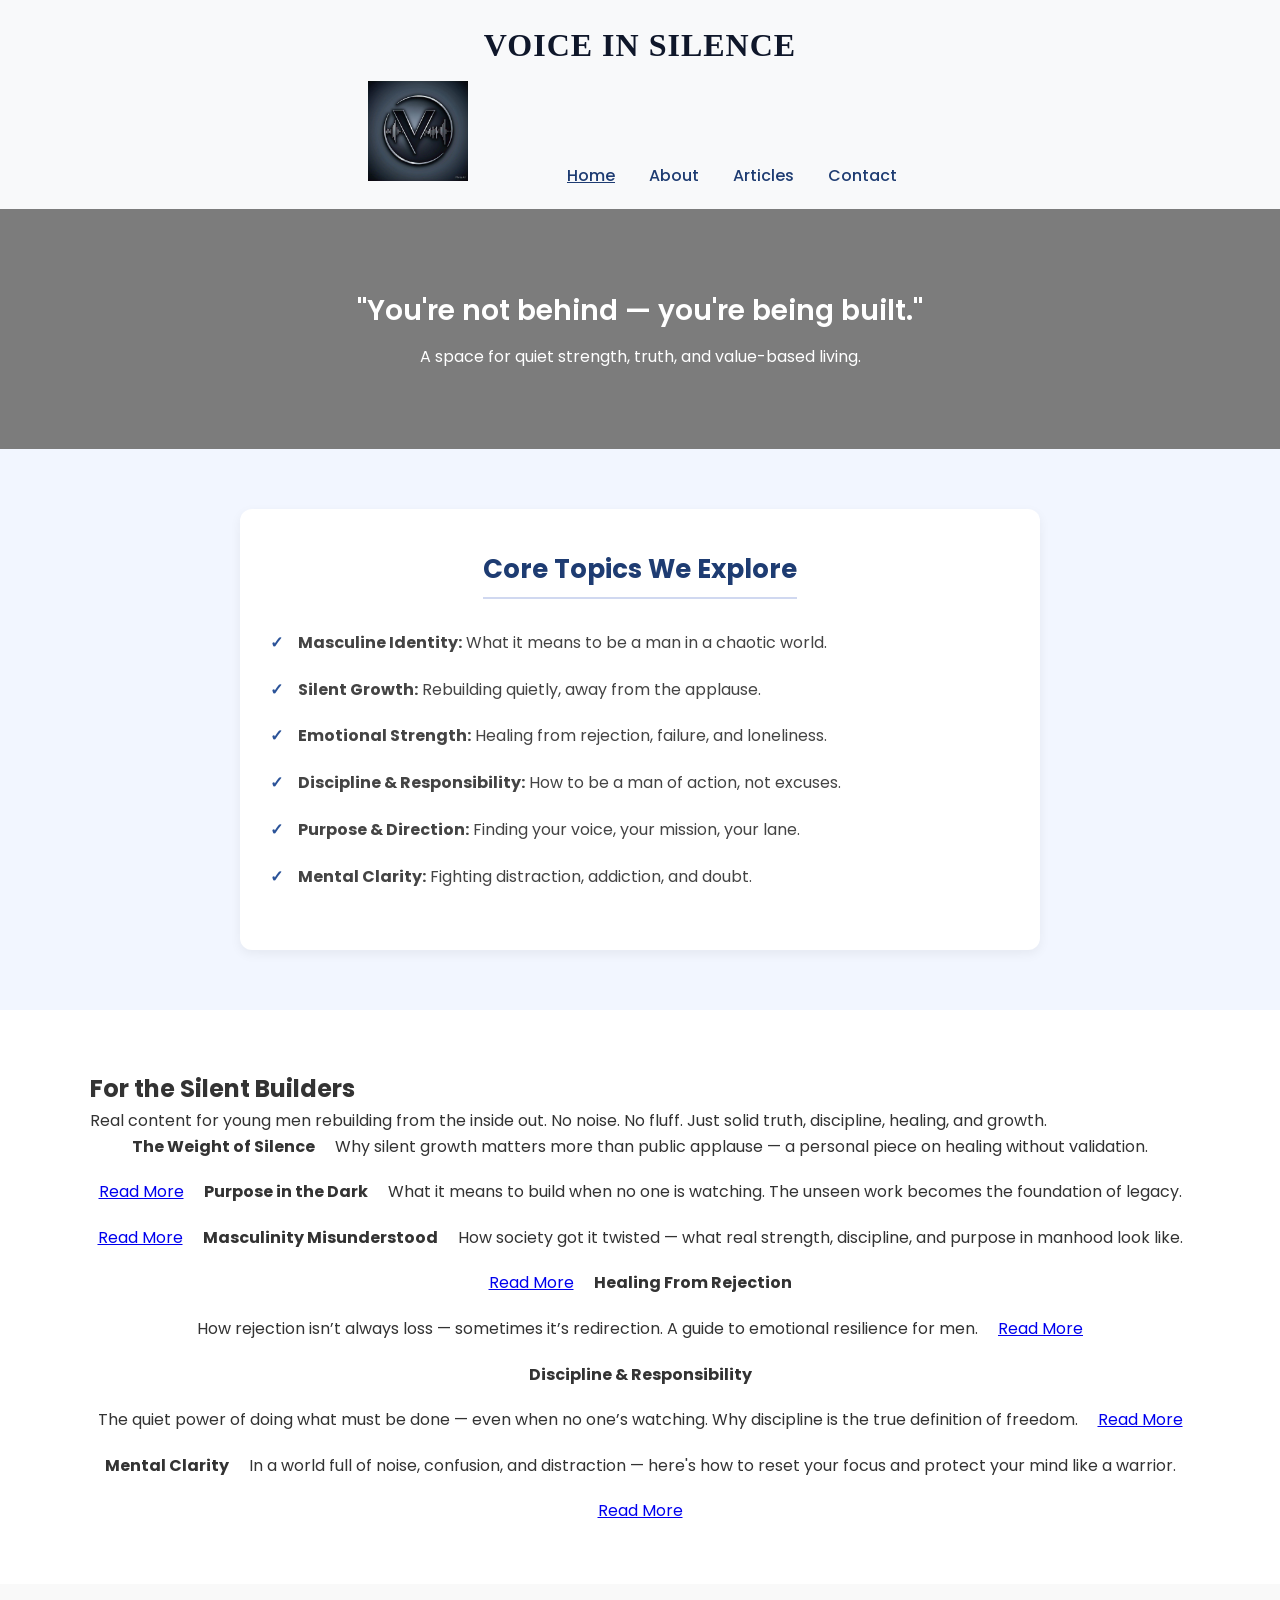
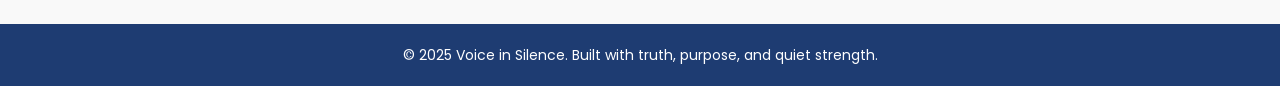
<file: index.html>
<!DOCTYPE html>
<html lang="en">
<head>
  <meta charset="UTF-8">
  <link rel="icon" type="image/png" href="WhatsApp Image 2025-04-22 at 17.28.25_fcbcd486.jpg">

  <title>Voice in Silence | Home</title>
  <link rel="stylesheet" href="index_style.css">
  <link href="https://fonts.googleapis.com/css2?family=Poppins:wght@400;600&display=swap" rel="stylesheet">
  <meta name="viewport" content="width=device-width, initial-scale=1.0">
</head>
<body>

  <header id="header">
    <div class="container">
      <h1 class="logo">Voice in Silence</h1>
      <nav>
        <img src="WhatsApp Image 2025-04-22 at 17.28.25_fcbcd486.jpg" alt="Logo" style="height: 100px; margin-right: 80px;">
        <a href="index.html" class="active">Home</a>
        <a href="about.html">About</a>
        <a href="articles.html">Articles</a>
        <a href="contact.html">Contact</a>
      </nav>
    </div>
  </header>

  <section class="hero">
    <div class="container">
      <h2 id="rotating-quote">"You're not behind — you're being built."</h2>
      <p>A space for quiet strength, truth, and value-based living.</p>
    </div>
  </section>

  <section class="core-topics-section">
  <div class="container">
    <h2 class="core-title">Core Topics We Explore</h2>
    <ul class="core-list">
      <li><strong>Masculine Identity:</strong> What it means to be a man in a chaotic world.</li>
      <li><strong>Silent Growth:</strong> Rebuilding quietly, away from the applause.</li>
      <li><strong>Emotional Strength:</strong> Healing from rejection, failure, and loneliness.</li>
      <li><strong>Discipline & Responsibility:</strong> How to be a man of action, not excuses.</li>
      <li><strong>Purpose & Direction:</strong> Finding your voice, your mission, your lane.</li>
      <li><strong>Mental Clarity:</strong> Fighting distraction, addiction, and doubt.</li>
    </ul>
  </div>
</section>

  <section class="articles">
  <div class="container">
    <h2>For the Silent Builders</h2>
    <p class="intro">
      Real content for young men rebuilding from the inside out.
      No noise. No fluff. Just solid truth, discipline, healing, and growth.
    </p>

    <div class="cards">

      
        <h4>The Weight of Silence</h4>
        <p>Why silent growth matters more than public applause — a personal piece on healing without validation.</p>
        <a href="weight.html">Read More</a>
      

      
        <h4>Purpose in the Dark</h4>
        <p>What it means to build when no one is watching. The unseen work becomes the foundation of legacy.</p>
        <a href="purpose.html#">Read More</a>
      

      
        <h4>Masculinity Misunderstood</h4>
        <p>How society got it twisted — what real strength, discipline, and purpose in manhood look like.</p>
        <a href="masulinity.html">Read More</a>
      

      
        <h4>Healing From Rejection</h4>
        <p>How rejection isn’t always loss — sometimes it’s redirection. A guide to emotional resilience for men.</p>
        <a href="masulinity.html">Read More</a>
      

      
  <h4>Discipline & Responsibility</h4>
  <p>The quiet power of doing what must be done — even when no one’s watching. Why discipline is the true definition of freedom.</p>
  <a href="disciple.html">Read More</a>



  <h4>Mental Clarity</h4>
  <p>In a world full of noise, confusion, and distraction — here's how to reset your focus and protect your mind like a warrior.</p>
  <a href="mental.html">Read More</a>

    </div>
  </div>
</section>


  <footer>
    <p>&copy; 2025 Voice in Silence. Built with truth, purpose, and quiet strength.</p>
  </footer>

  <button id="scrollTop">↑</button>

  <script src="index_script.js"></script>
</body>
</html>
</file>
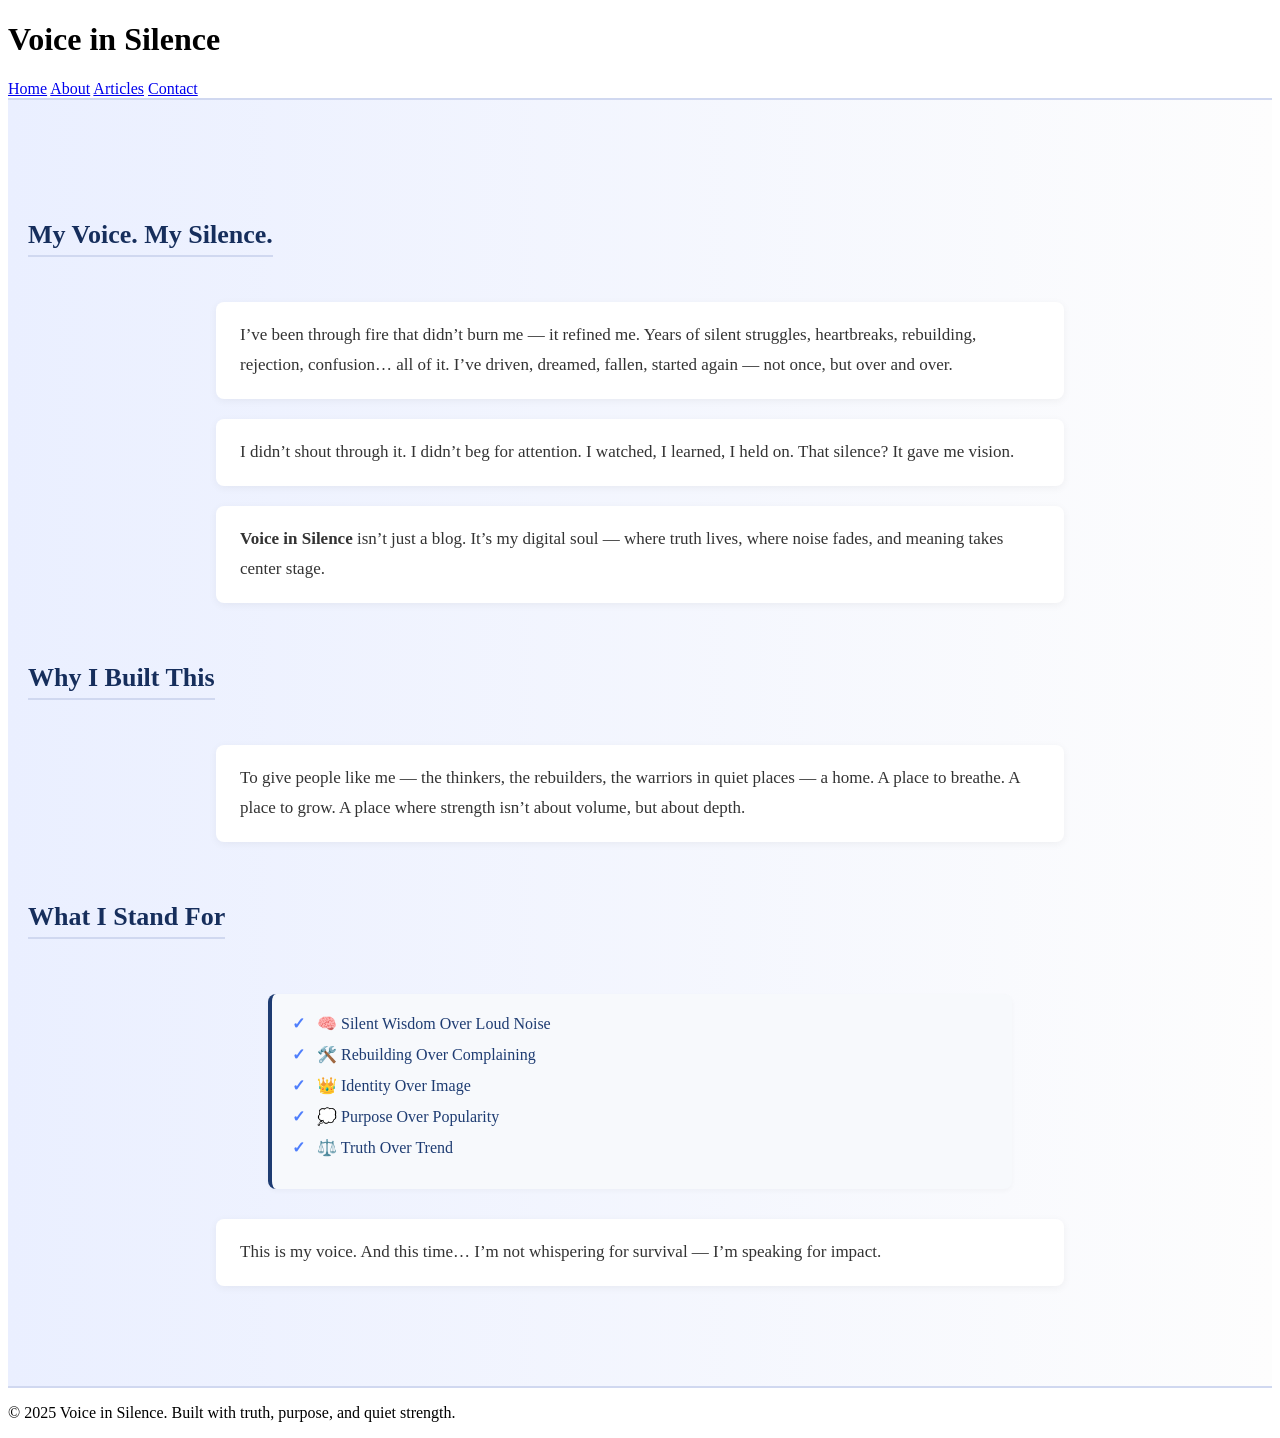
<file: about.html>
<!DOCTYPE html>
<html lang="en">
<head>
  <meta charset="UTF-8">
  <link rel="icon" type="image/png" href="WhatsApp Image 2025-04-22 at 17.28.25_fcbcd486.jpg">
  <title>About | Voice in Silence</title>
  <link rel="stylesheet" href="about_style.css">
  <link href="https://fonts.googleapis.com/css2?family=Poppins:wght@400;600&display=swap" rel="stylesheet">
  <meta name="viewport" content="width=device-width, initial-scale=1.0">
</head>
<body>

  <header id="header">
    <div class="container">
      <h1>Voice in Silence</h1>
      <nav>
        <a href="index.html">Home</a>
        <a href="about.html" class="active">About</a>
        <a href="articles.html">Articles</a>
        <a href="contact.html">Contact</a>
      </nav>
    </div>
  </header>

  <section class="about">
    <div class="container">
      <h2>My Voice. My Silence.</h2>

      <p>
        I’ve been through fire that didn’t burn me — it refined me.
        Years of silent struggles, heartbreaks, rebuilding, rejection, confusion… all of it.
        I’ve driven, dreamed, fallen, started again — not once, but over and over.
      </p>

      <p>
        I didn’t shout through it. I didn’t beg for attention.
        I watched, I learned, I held on.
        That silence? It gave me vision.
      </p>

      <p>
        <strong>Voice in Silence</strong> isn’t just a blog.
        It’s my digital soul — where truth lives, where noise fades, and meaning takes center stage.
      </p>

      <h2>Why I Built This</h2>
      <p>
        To give people like me — the thinkers, the rebuilders, the warriors in quiet places — a home.
        A place to breathe.
        A place to grow.
        A place where strength isn’t about volume, but about depth.
      </p>

      <h2>What I Stand For</h2>
      <ul>
        <li>🧠 Silent Wisdom Over Loud Noise</li>
        <li>🛠️ Rebuilding Over Complaining</li>
        <li>👑 Identity Over Image</li>
        <li>💭 Purpose Over Popularity</li>
        <li>⚖️ Truth Over Trend</li>
      </ul>

      <p>
        This is my voice.
        And this time… I’m not whispering for survival — I’m speaking for impact.
      </p>
    </div>
  </section>

  <footer>
    <p>&copy; 2025 Voice in Silence. Built with truth, purpose, and quiet strength.</p>
  </footer>

</body>
</html>
</file>
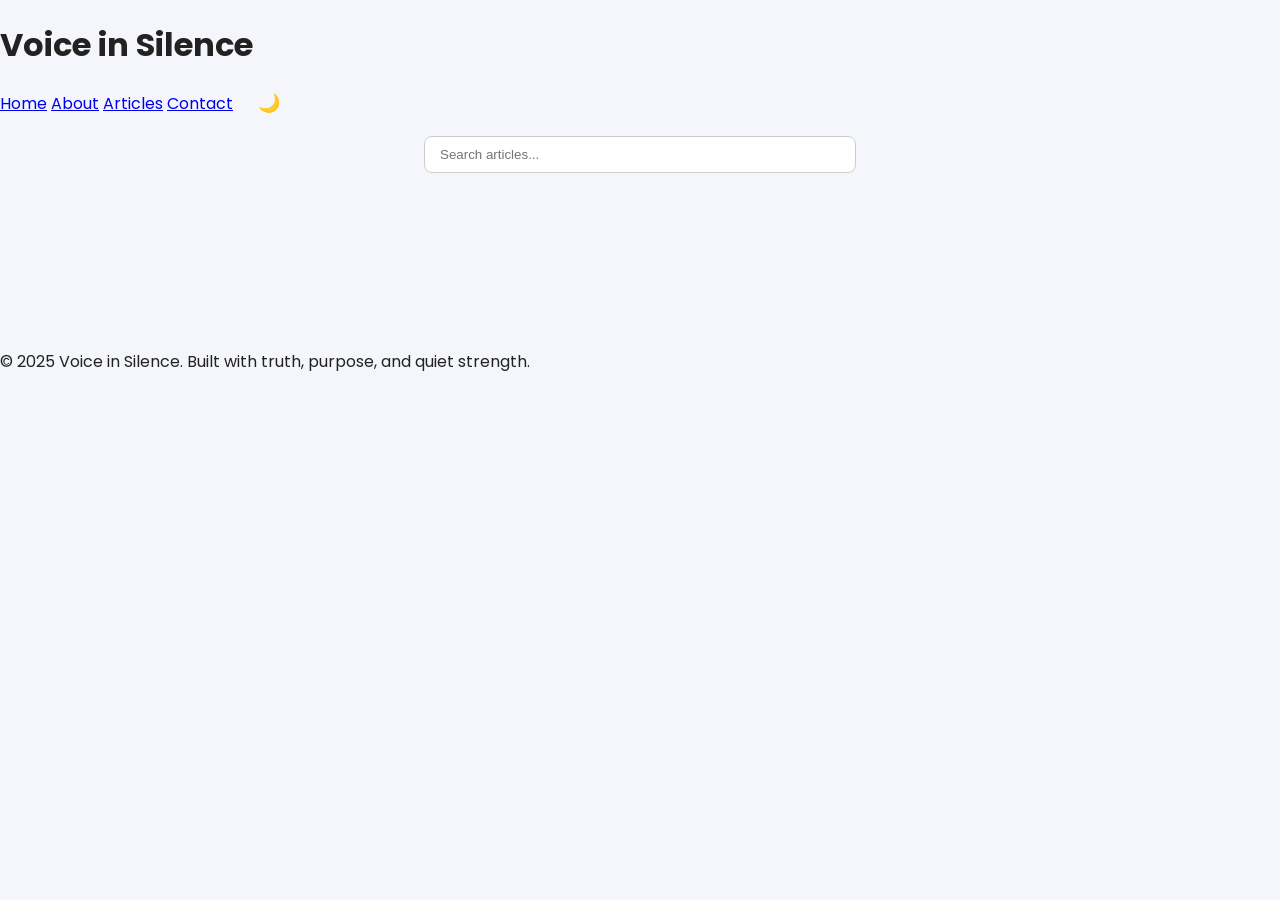
<file: articles.html>
<!DOCTYPE html>
<html lang="en">
<head>
  <meta charset="UTF-8">
  <link rel="icon" type="image/png" href="WhatsApp Image 2025-04-22 at 17.28.25_fcbcd486.jpg">
  <title>Articles | Voice in Silence</title>
  <link rel="stylesheet" href="article_style.css">
  <link href="https://fonts.googleapis.com/css2?family=Poppins:wght@400;600&display=swap" rel="stylesheet">
  <meta name="viewport" content="width=device-width, initial-scale=1.0">
</head>

<body>

  <header id="header">
    <div class="container">
      <h1>Voice in Silence</h1>
      <nav>
        <a href="index.html">Home</a>
        <a href="about.html">About</a>
        <a href="articles.html" class="active">Articles</a>
        <a href="contact.html">Contact</a>
        <button id="themeToggle" class="theme-toggle">🌙</button>
      </nav>
    </div>
  </header>

  <input type="text" id="searchInput" placeholder="Search articles..." />
  
  <div class="read-progress"></div>

  <section class="articles">
    <div class="container"></div>
  </section>

  <footer>
    <p>&copy; 2025 Voice in Silence. Built with truth, purpose, and quiet strength.</p>
  </footer>

  <script src="articles.js"></script>

</body>
</html>
</file>
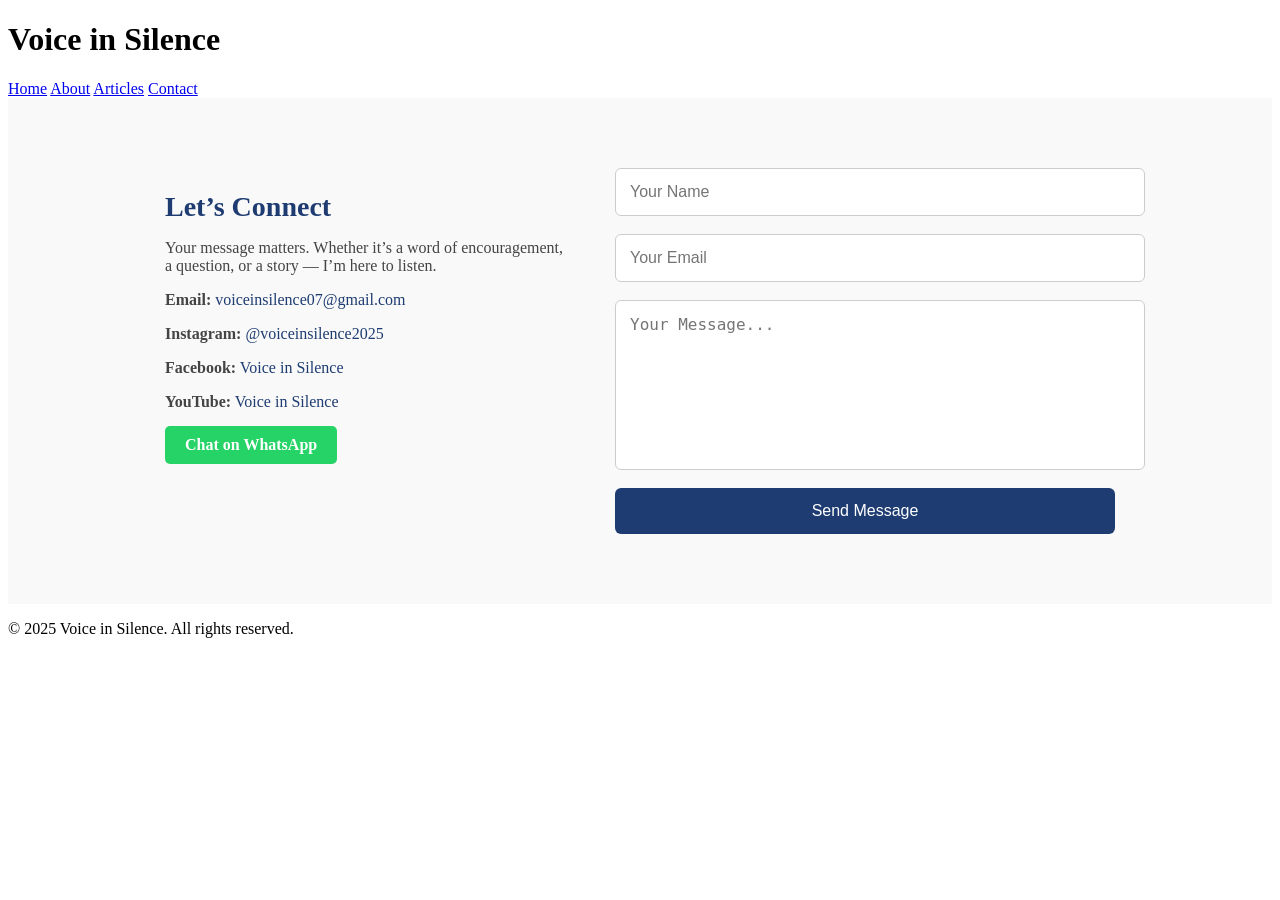
<file: contact.html>
<!DOCTYPE html>
<html lang="en">
<head>
  <meta charset="UTF-8">
  <title>Contact | Voice in Silence</title>
  <link rel="stylesheet" href="contact_style.css">
  <link rel="icon" type="image/png" href="WhatsApp Image 2025-04-22 at 17.28.25_fcbcd486.jpg"">
  <meta name="viewport" content="width=device-width, initial-scale=1.0">
</head>
<body>

  <header>
    <div class="container">
      <h1 class="logo">Voice in <span class="silence">Silence</span></h1>
      <nav>
        <a href="index.html">Home</a>
        <a href="about.html">About</a>
        <a href="articles.html">Articles</a>
        <a href="contact.html" class="active">Contact</a>
      </nav>
    </div>
  </header>

  <section class="contact-section">
    <div class="container split-contact">

      <div class="contact-info">
        <h2>Let’s Connect</h2>
        <p>Your message matters. Whether it’s a word of encouragement, a question, or a story — I’m here to listen.</p>

        <p><strong>Email:</strong> <a href="mailto:voiceinsilence07@gmail.com">
              voiceinsilence07@gmail.com
        </a></p>
      <p><strong>Instagram:</strong> <a href="https://instagram.com/voiceinsilence2025" target="_blank">@voiceinsilence2025</a></p>
         <p><strong>Facebook:</strong> <a href="https://www.facebook.com/voiceinsilence01/about/" target="_blank">Voice in Silence</a></p>
        <p><strong>YouTube:</strong> <a href="https://www.youtube.com/@voiceinsilence07" target="_blank">Voice in Silence</a></p>
        <a href="https://wa.me/2349135383367?text=Hi%20there%2C%20I%20just%20visited%20your%20Voice%20in%20Silence%20blog!"target=_blank" rel="noopener noreferrer" style="
  display: inline-block;
  background-color: #25D366;
  color: white;
  padding: 10px 20px;
  border-radius: 5px;
  font-size: 16px;
  text-decoration: none;
  font-weight: bold;
">
  Chat on WhatsApp
</a>
      </div>

       <form id="contactForm" class="contact-form">
        <input type="text" id="name" placeholder="Your Name" required />
        <input type="email" id="email" placeholder="Your Email" required />
        <textarea id="message" placeholder="Your Message..." required></textarea>
        <button type="submit">Send Message</button>
        </form>
    </div>
  </section>

  <footer>
    <p>&copy; 2025 Voice in Silence. All rights reserved.</p>
  </footer>

  <script>
document.getElementById("contactForm").addEventListener("submit", async (e) => {
  e.preventDefault();

  const name = document.getElementById("name").value;
  const email = document.getElementById("email").value;
  const message = document.getElementById("message").value;

  const res = await fetch("https://voice-in-silence-api.onrender.com/api/contact/", {
    method: "POST",
    headers: {
      "Content-Type": "application/json"
    },
    body: JSON.stringify({
      name,
      email,
      message
    })
  });

  if (res.ok) {
    alert("Message sent successfully!");
    document.getElementById("contactForm").reset();
  } else {
    alert("Failed to send message.");
  }
});
</script>
</body>
</html>
</file>
<file: index_style.css>
/* Reset & Base Styles */
* {
  margin: 0;
  padding: 0;
  box-sizing: border-box;
}

body {
  font-family: 'Poppins', sans-serif;
  background: #f9f9f9;
  color: #333;
  line-height: 1.6;
}

.core-topics-section {
  background: #f2f6ff;
  padding: 60px 20px;
  text-align: center;
}

.core-topics-section .container {
  max-width: 800px;
  margin: 0 auto;
  background: #ffffff;
  padding: 40px 30px;
  border-radius: 12px;
  box-shadow: 0 4px 12px rgba(0, 0, 0, 0.06);
}

.core-title {
  font-size: 26px;
  color: #1e3c72;
  margin-bottom: 30px;
  border-bottom: 2px solid #d0d8f0;
  display: inline-block;
  padding-bottom: 6px;
}

.core-list {
  list-style: none;
  padding: 0;
  text-align: left;
  font-size: 16px;
  color: #444;
  line-height: 1.8;
}

.core-list li {
  position: relative;
  padding-left: 28px;
  margin-bottom: 18px;
}

.core-list li::before {
  content: "✓";
  position: absolute;
  left: 0;
  color: #2a5298;
  font-weight: bold;
}

.container {
  width: 90%;
  max-width: 1100px;
  margin: auto;
}

/* Header */

.logo {
  font-family: 'Georgia', serif;
  font-size: 32px;
  font-weight: bold;
  color: #0f172a; /* bold dark blue-black */
  letter-spacing: 1px;
  text-transform: uppercase;
}
header {
  position: sticky;
  top: 0;
  background-color: #f8f9fa;
  color: white;
  padding: 20px 0;
  z-index: 1000;
}

header h1 {
  text-align: center;
  margin-bottom: 10px;
}

nav {
  text-align: center;
}

nav a {
  color: #1e3c72;
  text-decoration: none;
  margin: 0 15px;
  font-weight: 500;
}

nav a:hover,
nav a.active {
  text-decoration: underline;
}

/* Hero Section */
.hero {
  background: url("https://voice-in-silence-api.onrender.com/media/posts/magnific__man-sitting-alone-on-a-bench-contemplative-express__95888.png")
  center center/cover no-repeat;

  color: white;
  text-align: center;
  padding: 80px 120px;
  position: relative;
}

/* Mobile */
@media (max-width: 768px) {
  .hero {
    padding: 60px 20px;
    background-position: center center;
  }
}

.hero::after {
  content: '';
  position: absolute;
  inset: 0;
  background: rgba(0, 0, 0, 0.5);
}

.hero .container {
  position: relative;
  z-index: 1;
}

.hero h2 {
  font-size: 28px;
  font-weight: 600;
}

.hero p {
  font-size: 16px;
  margin-top: 10px;
}

/* Sections */
.featured,
.articles {
  padding: 60px 20px;
  background: #fff;
}

.featured h3,
.articles h3 {
  text-align: center;
  margin-bottom: 20px;
  color: #1e3c72;
}

/* Cards */
.cards {
  display: flex;
  flex-wrap: wrap;
  gap: 20px;
  justify-content: center;
}

.card {
  background: white;
  padding: 20px;
  border-radius: 10px;
  width: 300px;
  box-shadow: 0 2px 10px rgba(0,0,0,0.05);
  transition: transform 0.3s ease, opacity 0.5s;
}

.card:hover {
  transform: translateY(-5px);
}

.card h4 {
  color: #1e3c72;
  margin-bottom: 10px;
  font-size: 20px;
}

.card p {
  font-size: 15px;
}

.card a {
  display: inline-block;
  margin-top: 10px;
  color: #2a5298;
  text-decoration: underline;
  font-weight: 500;
}

/* Footer */
footer {
  background-color: #1e3c72;
  color: white;
  text-align: center;
  padding: 20px;
  margin-top: 40px;
  font-size: 14px;
}

/* Scroll-To-Top Button */
#scrollTop {
  position: fixed;
  bottom: 20px;
  right: 20px;
  padding: 10px 14px;
  font-size: 20px;
  background-color: #1e3c72;
  color: white;
  border: none;
  border-radius: 50%;
  cursor: pointer;
  display: none;
  z-index: 1000;
}

/* Scroll Reveal Animation */
.reveal {
  opacity: 0;
  transform: translateY(30px);
  transition: all 0.6s ease;
}

.reveal.visible {
  opacity: 1;
  transform: translateY(0);
}

/* Responsive Design */
@media (max-width: 768px) {
  .cards {
    flex-direction: column;
    align-items: center;
  }

  nav a {
    display: block;
    margin: 10px 0;
  }

  .hero h2 {
    font-size: 22px;
  }

  .hero p {
    font-size: 14px;
  }
}
</file>
<file: about_style.css>
.about {
  padding: 80px 20px;
  background: linear-gradient(to right, #eaefff, #fdfdfd);
  color: #1e3c72;
  border-top: 2px solid #d0d8f0;
  border-bottom: 2px solid #d0d8f0;
}

.about h2 {
  margin-top: 40px;
  font-size: 26px;
  color: #162e5c;
  text-align: center;
  border-bottom: 2px solid #d0d8f0;
  display: inline-block;
  padding-bottom: 5px;
  margin-bottom: 25px;
}

.about p {
  margin: 20px auto;
  max-width: 800px;
  font-size: 17px;
  line-height: 1.8;
  color: #333;
  background: #ffffff;
  padding: 18px 24px;
  border-radius: 8px;
  box-shadow: 0 2px 8px rgba(0,0,0,0.05);
}

.about ul {
  list-style: none;
  padding-left: 0;
  margin: 30px auto;
  max-width: 700px;
  background: #f7f9fc;
  padding: 20px;
  border-left: 4px solid #1e3c72;
  border-radius: 8px;
  box-shadow: 0 2px 5px rgba(0,0,0,0.03);
}

.about ul li {
  margin-bottom: 12px;
  font-size: 16px;
  padding-left: 25px;
  position: relative;
  color: #1e3c72;
}

.about ul li::before {
  content: "✓";
  color: #4e7efc;
  font-weight: bold;
  position: absolute;
  left: 0;
}
</file>
<file: article_style.css>
/* Articles Section Enhanced Styling */
body {
  margin: 0;
  font-family: 'Poppins', sans-serif;
  background: #f4f6fb;
  color: #222;
}

/* PAGE WRAPPER */
.articles {
  padding: 70px 20px;
}

/* HEADER TEXT */
.articles h2 {
  text-align: center;
  font-size: 30px;
  color: #1e3c72;
  margin-bottom: 10px;
}

.articles .intro {
  text-align: center;
  max-width: 700px;
  margin: 0 auto 40px;
  color: #555;
  font-size: 15px;
}

/* GRID (TABLE-LIKE LAYOUT) */
.articles .cards {
  display: grid;
  grid-template-columns: repeat(auto-fit, minmax(320px, 1fr));
  gap: 20px;
  max-width: 1100px;
  margin: 0 auto;
}

/* CARD DESIGN (TABLE ROW FEEL) */
.articles .card {
  background: #ffffff;
  border-left: 5px solid #1e3c72;
  padding: 22px 20px;
  border-radius: 12px;
  box-shadow: 0 10px 25px rgba(0,0,0,0.06);
  transition: all 0.3s ease;
  position: relative;
  overflow: hidden;
}

/* hover effect */
.articles .card:hover {
  transform: translateY(-6px);
  box-shadow: 0 15px 35px rgba(30,60,114,0.15);
  border-left: 5px solid #2a5298;
}

/* TITLE */
.articles .card h4 {
  font-size: 18px;
  color: #1e3c72;
  margin-bottom: 10px;
}

/* TEXT */
.articles .card p {
  font-size: 14px;
  color: #555;
  line-height: 1.6;
}

/* READ MORE BUTTON */
.articles .card a {
  display: inline-block;
  margin-top: 12px;
  padding: 8px 14px;
  font-size: 13px;
  text-decoration: none;
  background: linear-gradient(135deg, #1e3c72, #2a5298);
  color: #fff;
  border-radius: 6px;
  transition: 0.3s ease;
}

.article-content p {
  font-size: 18px;
  line-height: 2;
  color: #2f2f2f;
  margin-bottom: 18px;
  letter-spacing: 0.2px;
}

.article-content h1 {
  text-align: center;
  margin-bottom: 30px;
}

.back-btn {
  display: inline-block;
  margin-bottom: 20px;
  text-decoration: none;
  font-size: 14px;
  color: #1e3c72;
  font-weight: 600;
  transition: 0.3s;
}

.back-btn:hover {
  color: #2a5298;
  transform: translateX(-3px);
}

.articles .card a:hover {
  opacity: 0.9;
}


.read-progress {
  position: fixed;
  top: 0;
  left: 0;
  height: 4px;
  width: 0%;
  background: linear-gradient(90deg, #1e3c72, #2a5298);
  z-index: 9999;
  transition: width 0.2s ease;
}

/* RESPONSIVE */
@media (max-width: 768px) {
  .articles .cards {
    grid-template-columns: 1fr;
  }
}

.article-page {
  padding: 80px 20px;
  background: linear-gradient(135deg, #eef2f7, #f9fbff);
  min-height: 100vh;
  display: flex;
  justify-content: center;
  align-items: flex-start;
}

.article-content p {
  white-space: pre-line;
  font-size: 18px;
  line-height: 2;
  color: #3a3a3a;
}

/* ENVELOPE LOOK */
.article-page .article-content {
  max-width: 800px;
  width: 100%;
  background: #fffdf8;
  padding: 60px 50px;
  border-radius: 10px;
  position: relative;
  box-shadow: 0 20px 50px rgba(0,0,0,0.12);
  border: 1px solid #e6dccf;
}

/* ENVELOPE TOP FOLD EFFECT */
.article-page .article-content::before {
  content: "";
  position: absolute;
  top: -10px;
  left: 0;
  width: 100%;
  height: 20px;
  background: linear-gradient(to bottom, #e8ddc9, transparent);
  border-radius: 10px 10px 0 0;
}

/* TITLE */
.article-page h1 {
  font-size: 34px;
  color: #2b2b2b;
  margin-bottom: 25px;
  font-weight: 700;
  text-align: center;
  letter-spacing: -0.5px;
}

/* TEXT */
.article-page p {
  font-size: 18px;
  color: #3a3a3a;
  line-height: 2;
  white-space: pre-line;
  text-align: justify;
  font-family: 'Georgia', serif;
}

/* FIRST LETTER DROP (letter feel) */
.article-page p:first-of-type::first-letter {
  font-size: 50px;
  float: left;
  line-height: 1;
  padding-right: 10px;
  font-weight: bold;
  color: #1e3c72;
}
.article-body {
  line-height: 1.8;
  font-size: 16px;
  color: #333;
  margin-top: 20px;
}

.article-body p {
  margin-bottom: 15px;
}

/* MOBILE */
@media (max-width: 768px) {
  .article-page .article-content {
    padding: 30px 20px;
  }

  .article-page h1 {
    font-size: 26px;
  }

  .article-page p {
    font-size: 16px;
    line-height: 1.8;
  }
}

.theme-toggle {
  margin-left: 15px;
  cursor: pointer;
  border: none;
  background: transparent;
  font-size: 18px;
}

/* DARK MODE */
body.dark {
  background: #0f172a;
  color: #e5e7eb;
}

body.dark .article-page,
body.dark .articles,
body.dark header {
  background: #0f172a;
}

body.dark .article-content {
  background: #111827;
  color: #e5e7eb;
}

body.dark .card {
  background: #111827;
  border-color: #1f2937;
}

.category {
  font-size: 12px;
  color: #2a5298;
  margin-bottom: 8px;
  font-weight: 600;
}
#searchInput {
  width: 100%;
  max-width: 400px;
  margin: 20px auto;
  display: block;
  padding: 10px 15px;
  border-radius: 8px;
  border: 1px solid #ccc;
}

.article-meta {
  display: flex;
  justify-content: space-between;
  margin-bottom: 15px;
  font-size: 13px;
  color: #666;
}

.back-btn {
  display: inline-block;
  margin-bottom: 20px;
  text-decoration: none;
  color: #1e3c72;
  font-weight: 600;
}

.article-img {
  width: 100%;
  border-radius: 12px;
  margin: 15px 0;
}

.article-img {
  width: 100%;
  max-height: 400px;
  object-fit: cover;
  border-radius: 10px;
  margin: 15px 0;
}

.article-img-placeholder {
  width: 100%;
  height: 200px;
  background: #eee;
  border-radius: 10px;
  margin: 15px 0;
}
</file>
<file: contact_style.css>
.contact-section {
  padding: 70px 20px;
  background: #f9f9f9;
  text-align: left;
}

.split-contact {
  display: flex;
  flex-wrap: wrap;
  gap: 50px;
  justify-content: center;
  align-items: flex-start;
}

.contact-info {
  flex: 1;
  max-width: 400px;
}

.contact-info h2 {
  font-size: 28px;
  margin-bottom: 15px;
  color: #1e3c72;
}

.contact-info p {
  font-size: 16px;
  margin-bottom: 15px;
  color: #444;
}

.contact-info a {
  color: #1e3c72;
  text-decoration: none;
}

.contact-info a:hover {
  text-decoration: underline;
}

.contact-form {
  flex: 1;
  max-width: 500px;
  display: flex;
  flex-direction: column;
  gap: 18px;
}

.contact-form input,
.contact-form textarea {
  padding: 14px;
  font-size: 16px;
  border: 1px solid #ccc;
  border-radius: 6px;
  width: 100%;
}

.contact-form textarea {
  height: 140px;
  resize: none;
}

.contact-form button {
  background-color: #1e3c72;
  color: white;
  border: none;
  padding: 14px;
  font-size: 16px;
  border-radius: 6px;
  cursor: pointer;
  transition: 0.3s;
}

.contact-form button:hover {
  background-color: #16345f;
}
</file>
